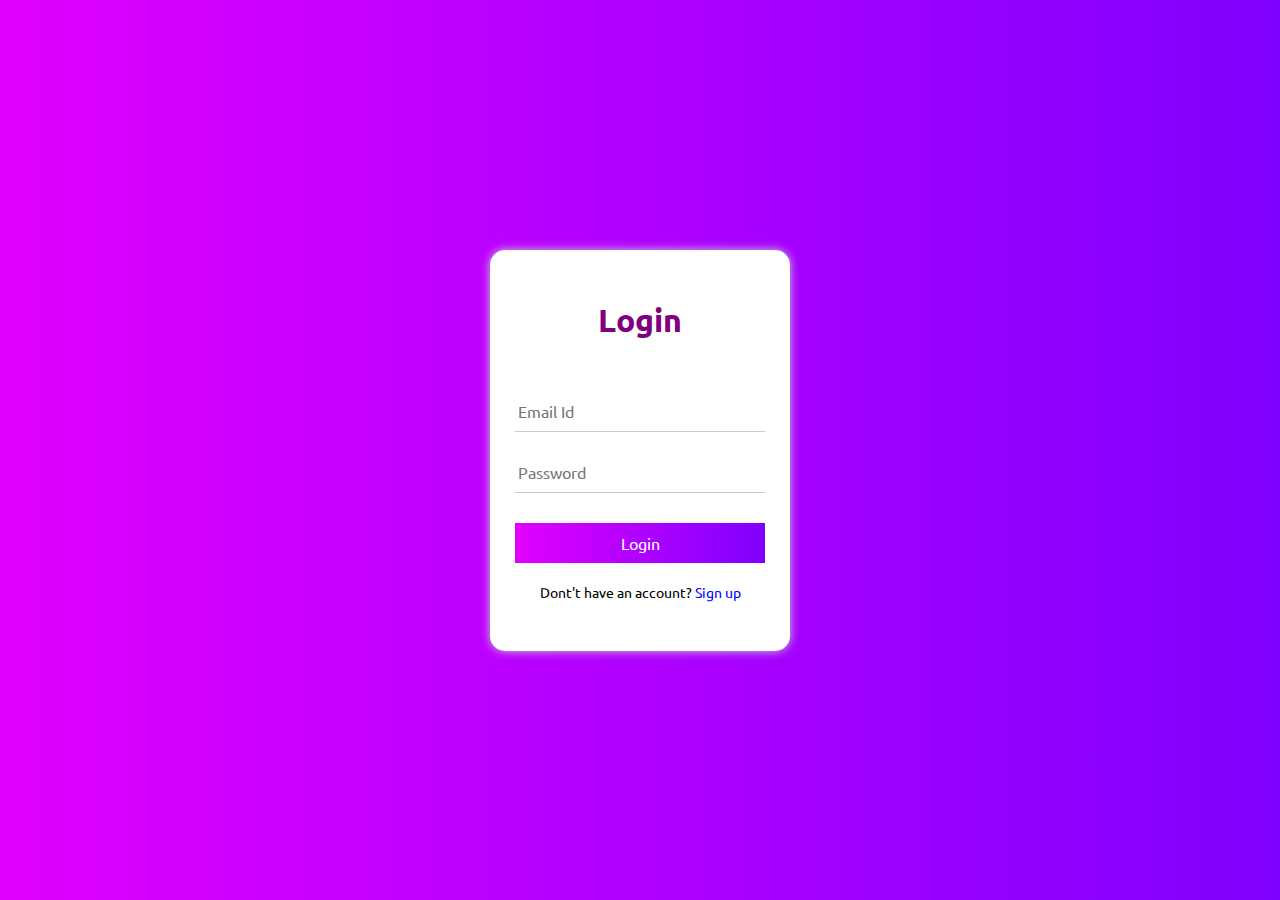
<file: index.html>
<!DOCTYPE html>
<html lang="en">
<head>
    <meta charset="UTF-8">
    <meta name="viewport" content="width=device-width, initial-scale=1.0">
    <title>MS Imteyaz</title>
    <link rel="stylesheet" href="css/style.css">
    <link rel="preconnect" href="https://fonts.googleapis.com">
<link rel="preconnect" href="https://fonts.gstatic.com" crossorigin>
<link href="https://fonts.googleapis.com/css2?family=Ubuntu:ital,wght@0,300;0,400;0,500;0,700;1,300;1,400;1,500;1,700&display=swap" rel="stylesheet">

<link
    rel="stylesheet"
    href="https://cdnjs.cloudflare.com/ajax/libs/animate.css/4.1.1/animate.min.css"
  />
  <link rel="stylesheet" href="https://cdnjs.cloudflare.com/ajax/libs/font-awesome/6.6.0/css/all.min.css" integrity="sha512-Kc323vGBEqzTmouAECnVceyQqyqdsSiqLQISBL29aUW4U/M7pSPA/gEUZQqv1cwx4OnYxTxve5UMg5GT6L4JJg==" crossorigin="anonymous" referrerpolicy="no-referrer" />

</head>
<body>
    <div id="container">
        <div id="page">
            <div id="login" class="animate__animated animate__flipInX">
                <H1 align="center">Login</H1>
                <form id="login_frm" autocomplete="off">
                    <input type="email" required="required" placeholder="Email Id" id="login_email">
                    <small id="login_email_warning"><i class="fa fa-exclamation-triangle" aria-hidden="true"></i>
                        Email id not registered...
                    </small>
                    <input type="password" required="required" placeholder="Password" id="login_password">
                    <small id="login_password_warning"><i class="fa fa-exclamation-triangle" aria-hidden="true"></i>
                        Wrong Password...
                    </small>
                    <button type="submit" id="login_btn">Login</button>
                </form>
                <p>Dont't have an account? <span id="signup_link">Sign up</span></p>
            </div>

            <div id="signup" class="animate__animated animate__flipInY">
                <h1 align="center">Sign up</h1>
                <form id="signup_frm" autocomplete="off">
                    <input type="name" required="required" placeholder="Name" id="username">
                    <input type="email" required="required" placeholder="Email" id="email">
                    <small id="email_notice"><i class="fa fa-exclamation-triangle" aria-hidden="true"></i>Email id already exist.</small>
                    <input type="number" required="required" placeholder="Phone" id="phone">
                    <input type="password" required="required" placeholder="Password" id="password">
                    <button type="submit" id="signup_btn">Sign up</button>
            </form>
            <p>Already have an account? <span id="login_link">Login</span></p>

            </div>
        </div>
    </div>
    <!-- External JacaScript Code -->
    <script src="js/script.js"></script>
    <script src="js/login_signup.js"></script>
    <!-- External JacaScript Code -->

</body>
</html>
</file>
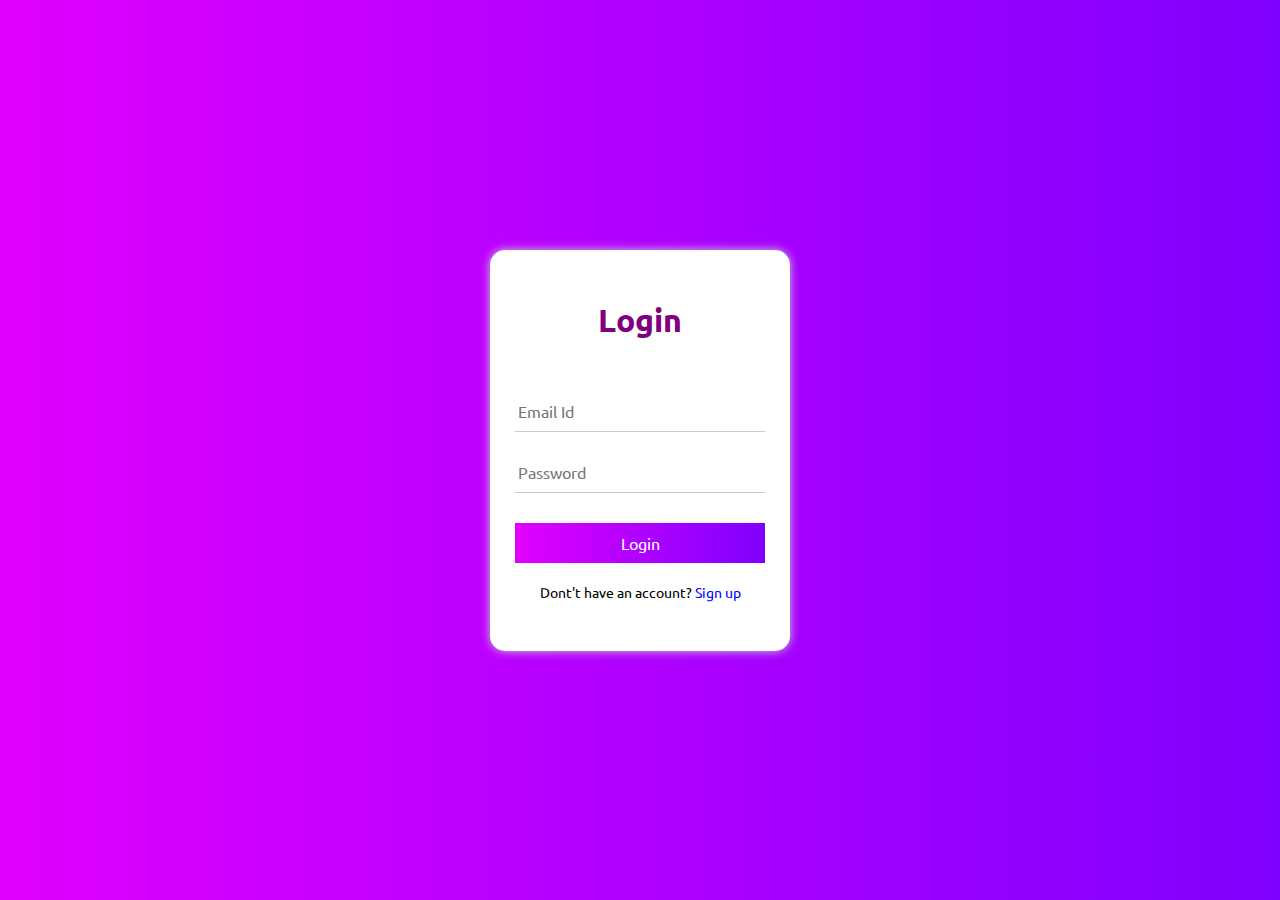
<file: profile/apps/contact/index.html>
<!DOCTYPE html>
<html lang="en">
<head>
    <meta charset="UTF-8">
    <meta name="viewport" content="width=device-width, initial-scale=1.0">
    <title>Contact</title>
    <link rel="stylesheet" href="css/style.css"> 
    <link rel="stylesheet" href="https://cdnjs.cloudflare.com/ajax/libs/font-awesome/6.6.0/css/all.min.css" integrity="sha512-Kc323vGBEqzTmouAECnVceyQqyqdsSiqLQISBL29aUW4U/M7pSPA/gEUZQqv1cwx4OnYxTxve5UMg5GT6L4JJg==" crossorigin="anonymous" referrerpolicy="no-referrer" />
    <link
    rel="stylesheet"
    href="https://cdnjs.cloudflare.com/ajax/libs/animate.css/4.1.1/animate.min.css"
  />


</head>
<body>
    <div id="profile_box">
        <!-- <div id="tri"></div> -->
        <div id="profile_pic"></div>

    </div>
    <i class="fas fa-plus-circle" id="new_contact"></i>

    <div id="main_all_contact_box">
        <div id="contact_header">
            <h1><i class="fas fa-user-circle"></i>All Contacts</h1>
            <input type="search" placeholder="Search Your Contact Here..." id="search">
        </div>
        <div id="all_contact_box">

            <!-- <div id="contact">
                <p><i class="fas fa-user"></i>  Imteyaz Ali</p>
                <div id="tool">
                    <i class="fas fa-edit"></i>
                    <i class="fas fa-trash"></i>
                </div>
                <hr color="purple" width="75%" size="1px">
                <p><i class="fas fa-mobile-alt"></i>  7488414015</p>
            </div> -->

            

        </div>
    </div>


    <div id="contact_bg" class="animate__animated animate__fadeIn">
        <center>
        <div id="add_contact_box" class="animate__animated animate__backInDown">
            <h1 id="c_heading">Add New Contact</h1>
            <form>
                <input type="text" placeholder="Enter Name" id="c_name">
                <input type="number" placeholder="Enter Mobile Number" id="c_num">
                <button type="submit" id="add">Add</button>
                <button type="button" id="close">Close</button>
            </form>
        </div>
    </center>
    </div>


    <script src="js/script.js"></script>
</body>
</html>
</file>
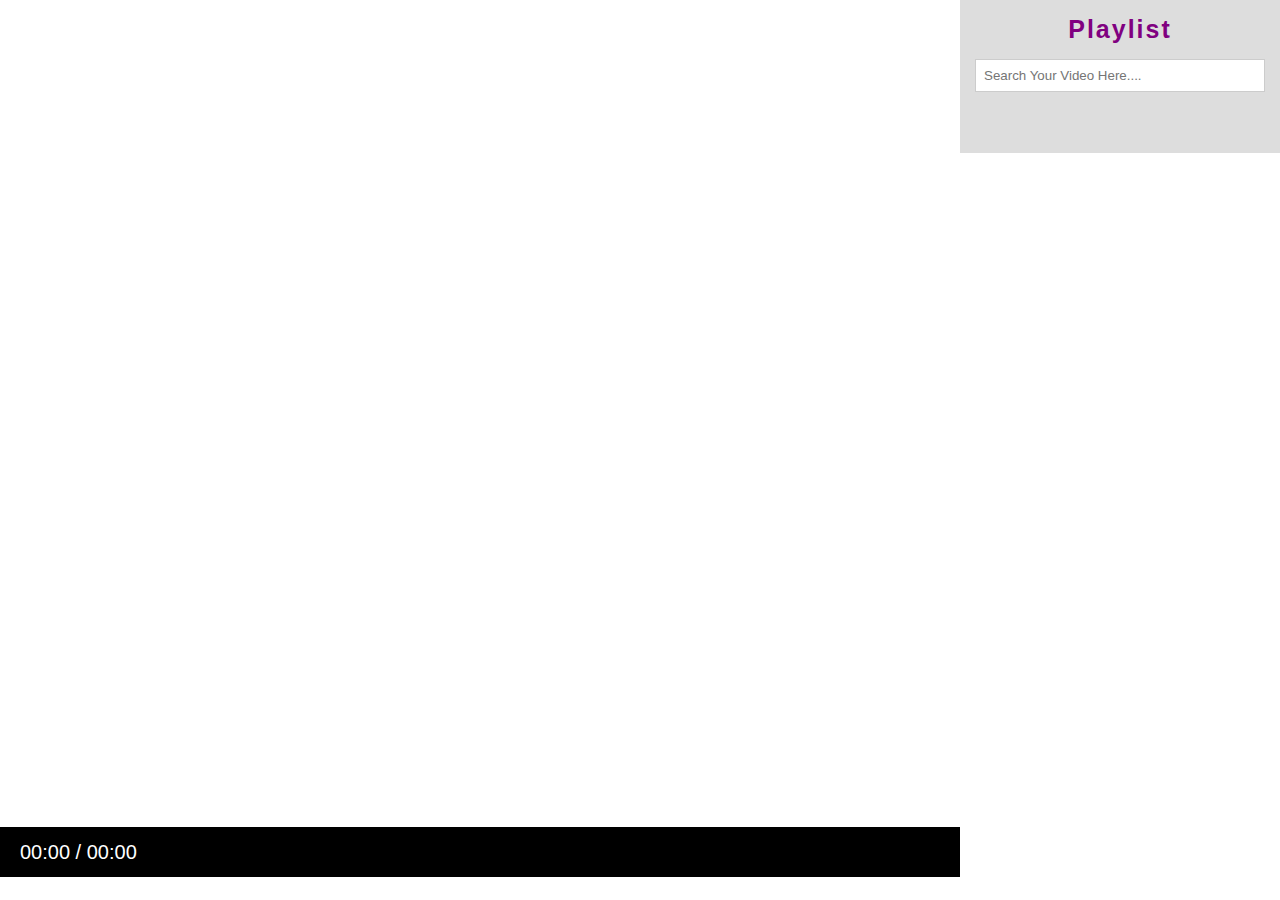
<file: profile/apps/player/index.html>
<!DOCTYPE html>
<html lang="en">
<head>
    <meta charset="UTF-8">
    <meta name="viewport" content="width=device-width, initial-scale=1.0">
    <title>Player</title>
    <link rel="stylesheet" href="css/style.css">
    <!-- <script src="http://stpamitkumar.000webhostapp.com/fa_fa_icon_5_pro/icon.js"></script> -->
    <link rel="stylesheet" href="https://cdnjs.cloudflare.com/ajax/libs/font-awesome/6.6.0/css/all.min.css" integrity="sha512-Kc323vGBEqzTmouAECnVceyQqyqdsSiqLQISBL29aUW4U/M7pSPA/gEUZQqv1cwx4OnYxTxve5UMg5GT6L4JJg==" crossorigin="anonymous" referrerpolicy="no-referrer" />
    <link
    rel="stylesheet"
    href="https://cdnjs.cloudflare.com/ajax/libs/animate.css/4.1.1/animate.min.css"
  />

</head>
<body>
    <div id="left">
        <!-- <video controls="controls" id="video_player"> -->
        <video id="video_player">
            <source id="video_src" src="https://www.passiton.com/lifes_a_dance_silent.mp4"></source>
             <!-- <source id="video_src" src="../PLAYER/song.mp4"></source> -->
        </video>
        <div id="progress_box">
            <div id="progress_bar"></div>
        </div>

        <div id="control">
            <div id="timing">
                <p id="v_timing">00:00 / 00:00</p>
            </div>

            <div id="play_tools">
                <!-- <i class="fad fa-play-circle" id="play_btn"></i> -->
                <i class="fa-solid fa-angles-left" id="left_btn"></i>
                <i class="fa-solid fa-play" id="play_btn"></i>
                <i class="fa-solid fa-angles-right" id="right_btn"></i>
            </div>

            <div id="other_tools">

                <div id="vol_box">
                    <input type="range" min="0" max="1" step="0.01" id="vol_control" style="display: none;">
                    <i class="fas fa-volume-up" id="volume"></i>
                </div>

                <div id="speed_box">
                    <input type="range" min="0" max="2" step="0.25" id="speed_control" style="display: none;">
                    <i class="fas fa-tachometer-alt-fast" id="speed_icon"></i>
                </div>

                <!-- <i class="fas fa-cog" id="setting"></i> -->
                <i class="fas fa-expand" id="full_screen"></i>
            </div>
        </div>
    </div>
    <div id="right">
        <div id="top">
            <h3>Playlist</h3>
            <input type="search" placeholder="Search Your Video Here...." id="search">
            <i class="fas fa-plus-circle" id="open_video_box_btn"></i>

            <div id="add_video_box">
                <h2>Add Video</h2>
                <form>
                    <input type="text" placeholder="Enter Your Video Name" id="video_name">
                    <input type="text" placeholder="Enter Your Video Link" id="video_link">
                    <button type="submit" id="add_video_btn">Add</button>
                </form>

            </div>

        </div>
        <div id="bottom">
            <!-- <div id="main_video_box">
                <p id="playlist_video_name">Video 1</p>
                <button type="button" id="video_play_btn">Play</button><button type="button" id="video_delete_btn">Delete</button>
            </div> -->
        </div>
    </div>

    <script src="js/script.js"></script>
</body>
</html>
</file>
<file: css/style.css>
@charset "UTF-8";

*{
    margin: 0;
    padding: 0;
    box-sizing: border-box;
}
#container{
    width: 100%;
    height: 100vh;
    display: flex;
    justify-content: center;
    align-items: center;
    background: #7F00FF;  /* fallback for old browsers */
    background: -webkit-linear-gradient(to right, #E100FF, #7F00FF);  /* Chrome 10-25, Safari 5.1-6 */
    background: linear-gradient(to right, #E100FF, #7F00FF); /* W3C, IE 10+/ Edge, Firefox 16+, Chrome 26+, Opera 12+, Safari 7+ */


}
#page{
    width: 300px;
    height: auto;
    background-color: white;
    box-shadow: 0px 0px 10px #ccc;
    border-radius: 15px;
    padding: 50px 25px;
}

#signup{
    display: none;
}


#login h1, #signup h1{
    color:purple;
    font-family: "Ubuntu", sans-serif;

}
#login_email, #login_password, #email, #phone, #password{
    border:none;
    border-bottom: 1px solid #ccc;
    padding: 10px;
    padding-left: 3px;
    width: 100%;
    margin-top: 20px;
    font-size:16px; 
    font-family: "Ubuntu", sans-serif;
    outline: none;
    color: #727272;

}

#username{
    border:none;
    border-bottom: 1px solid #ccc;
    padding: 10px;
    padding-left: 3px;
    width: 100%;
    margin-top: 20px;
    font-size:16px; 
    font-family: "Ubuntu", sans-serif;
    outline: none;
    color: #727272;
    

}

#login_frm{
    margin-top: 30px;
}
#signup_frm{
    margin-top: 10px;
}

#login_btn, #signup_btn{
    width: 100%;
    padding: 10px;
    border: none;
    font-size: 16px;
    background: #7F00FF;  /* fallback for old browsers */
    background: -webkit-linear-gradient(to right, #E100FF, #7F00FF);  /* Chrome 10-25, Safari 5.1-6 */
    background: linear-gradient(to right, #E100FF, #7F00FF); /* W3C, IE 10+/ Edge, Firefox 16+, Chrome 26+, Opera 12+, Safari 7+ */
    color: white;
    font-family: "Ubuntu", sans-serif;
    outline: none;
    cursor: pointer;
    margin-top: 30px;
}

#login_btn:hover, #signup_btn:hover{
    font-size: 18px;
    box-shadow: 0px 0px 10px #ccc;
    transition: 0.2s;
}

#login p, #signup p{
    font-family: "Ubuntu", sans-serif;
    font-size: 14px;
    text-align: center;
    margin-top: 20px;
}
#login span, #signup span{
    color: blue;
    cursor: pointer;
}
#login span:hover, #signup span:hover{
    text-decoration: underline;
}



#email_notice, #login_email_warning, #login_password_warning{
    font-family: "Ubuntu", sans-serif;
    color: red;
    margin-top: 3px;
    display: none;
}
</file>
<file: profile/apps/contact/css/style.css>
@charset "UTF-8";

*{
    margin: 0;
    padding: 0;
    box-sizing: border-box;
}

body{
    background: #7F00FF;  /* fallback for old browsers */
    background: -webkit-linear-gradient(to right, #E100FF, #7F00FF);  /* Chrome 10-25, Safari 5.1-6 */
    background: linear-gradient(to right, #E100FF, #7F00FF);
    /* overflow: hidden; */
}

#body::-webkit-scrollbar{
    width: 5px;
}
#body::-webkit-scrollbar-track{
    background-color: inherit;
}
#body::-webkit-scrollbar-thumb{
    background-color: purple;
}


#profile_box{
    width: 150px;
    height: 150px;
    background-image: url(../IMAGES/profile_bg.png);
    display: flex;
    justify-content: center;
    align-items: center;
    position: fixed;
    top: 0;
    left: 0;
    
}
/* #tri{
    width: 130px;
    height: 130px;
    background-color: purple;
    border-end-end-radius: 100%;
    border: 5px solid white;
    display: flex;
    justify-content: center;
    align-items: center;
    top: 0;
    left: 0;
    position: absolute;
} */
#profile_pic{
    width: 100px;
    height: 100px;
    border: 4px solid white;
    box-shadow: 0px 0px 10px #ccc;
    border-radius: 50%;
    background-color: purple;
}
#new_contact{
    font-size: 50px;
    position: fixed;
    bottom: 50px;
    right: 50px;
    color: white;
    cursor: pointer;

}
#new_contact:hover{
    color: rgba(95, 2, 95, 0.85);
    font-size: 55px;
    box-shadow: 0px, 0px,10px, #ccc;

}


#contact_bg{
    width: 100%;
    height: 100vh;
    background-color: rgba(0, 0, 0, 0.6);
    position: absolute;
    top: 0;
    /* display: flex;
    justify-content: center;
    align-items: center; */
    display: none;

}

#add_contact_box{
    width: 35%;
    height: auto;
    background-color: white;
    box-shadow: 0px 0px 15px #ccc;
    border-radius: 15px;
    padding: 30px;
    margin-top: 150px;
}
#add_contact_box h1{
    text-align: center;
    color: purple;
    font-family: "Ubuntu", sans-serif;
    margin-bottom: 10px;
    
}
#c_name, #c_num{
    width: 100%;
    padding: 10px;
    font-size: 20px;
    border: none;
    border: 1px solid purple;
    border-left: 5px solid purple;
    margin-top: 10px;
    margin-bottom: 10px;
    outline: none;
    text-transform: capitalize;
}
#add, #close{
    width: 100px;
    padding: 10px;
    background-color: purple;
    border: none;
    font-family: "Ubuntu", sans-serif;
    color: white;
    font-size: 20px;
    outline: none;
    margin-top: 10px;
    border-radius: 5px;

    justify-content: space-between;
    
}

#add:hover, #close:hover{
    background-color: #ccc;
    color: purple;
    font-weight: bold;
    font-size: 22px;
    transition: 0.3s;
}


#main_all_contact_box{
    width: 35%;
    height: 100vh;
    border: 1px solid inherit;
    margin: 0 auto;

    
}
#contact_header{
    width: 100%;
    height: 20%;
    /* border: 1px solid red; */
    /* border: 1px solid inherit; */
    /* MOBILE KO LANDSCAPE ME KARNE KE LIYE HAM
    IS hidght ko 20% nahi balki 150% rakhenge aur #all_contact_box me jaiye aur waha pe height 80% nahi balki 70% rakhe aur media query me jaha jaha margin top 20%, 30%, 3jagah par hai wo sabhi ko remove kar de............ */
}
#contact_header h1{
    text-align: center;
    font-size: 45px;
    font-family: "Ubuntu", sans-serif;
    padding-top: 20px;
    color: black;

}
#search{
    width: 100%;
    padding: 10px;
    padding-left: 3px;
    font-size: 20px;
    font-family: "Ubuntu", sans-serif;
    border: none;
    border-bottom: 1px solid white;
    background-color: inherit; 
    outline: none;
    
}
#search::placeholder {
    color: white;
    
}
#all_contact_box{
    width: 100%;
    height: 80%;
    /* border: 5px solid green; */
    overflow-y: scroll;
    padding: 10px;

}
#all_contact_box::-webkit-scrollbar{
    width: 5px;
}
#all_contact_box::-webkit-scrollbar-track{
    background-color: inherit;
}
#all_contact_box::-webkit-scrollbar-thumb{
    background-color: purple;
}

#contact{
    width: 100%;
    height: auto;
    background-color: white;
    border-radius: 15px;
    padding: 15px;
    box-shadow: 0px 0px 10px #ccc;
    margin: 10px 0;
}
#contact p{
    font-size: 20px;
    font-family: "Ubuntu", sans-serif;
    margin: 5px 0;

}
#tool{
    /* border: 1px solid red; */
    width: 25%;
    float: right;
    margin-top: -20px;

}
#tool i{
    font-size: 20px;
    margin: 10px;
}

#tool i:hover{
    font-size: 20px;
    margin: 10px;
    color: purple;
}

/*Responsice Coding from here*/
@media(max-width: 1024px)
{
    #tool{
        margin-top: -40px;
        width: 50px;
    }
}
@media(max-width: 769px)
{
    #main_all_contact_box{
        width: 50%;
    }
    #all_contact_box{
        margin-top: 20px;

    }
    #add_contact_box{
        width: 50%;
    }
}
@media(max-width: 568px)
{
    #main_all_contact_box{
        width: 100%;
        padding: 20px;
    }
    #profile_box{
        display: none;
    }
    #all_contact_box{
        margin-top: 30px;
    }
    #new_contact{
        bottom: 20px;
        right: 20px;
        color: purple;
    }
    #add_contact_box{
        width: 90%;
    }
    #profile_pic{
        top: 5px;
        left: 5px;
    }
}
@media(max-width: 321px)
{
    #all_contact_box{
        margin-top: 80px;
    }
}
</file>
<file: profile/apps/player/css/style.css>
@charset "UTF-8";

*{
    margin: 0;
    padding: 0;
    box-sizing: border-box;
}
#left{
    width: 75%;
    height: 100vh;
    /* height: 940px; */
    float: left;
}
#right{
    width: 25%;
    height: 100vh;
    float: right;
}
#video_player{
    /* width: 100%;
    height: auto; */
    width: 100%;
    height: 90vh;
}
#progress_box{
    width: 100%;
    height: 10px;
    background-color: white;
    margin-bottom: 3px;
}
#progress_bar{
    width: 0%;
    border-radius: 25px;
    height: 10px;
    background: #7F00FF;  /* fallback for old browsers */
    background: -webkit-linear-gradient(to right, #E100FF, #7F00FF);  /* Chrome 10-25, Safari 5.1-6 */
    background: linear-gradient(to right, #E100FF, #7F00FF); /* W3C, IE 10+/ Edge, Firefox 16+, Chrome 26+, Opera 12+, Safari 7+ */
}
#control{
    width: 100%;
    height: 50px;
    background-color: black;
    display: flex;
    justify-content: space-between;
    align-items: center;
}
#play_btn{
    font-size: 50px;
    color: white;
    cursor: pointer;
    margin-left: 20px;
    margin-right: 20px;
}

/* #play_btn:hover{
    color: purple;
} */

#left_btn, #right_btn{
    font-size: 30px;
    color: white;
    cursor: pointer;
}
#play_tools{
    display: flex;
    justify-content: center;
    align-items: center;
}
#v_timing{
    font-size: 20px;
    font-family: "Ubuntu", sans-serif;
    color: white;
    margin-left: 20px;

}
#volume, #full_screen, #speed_icon{
    color: white;
    font-size: 26px;
    margin-right: 20px;
    cursor: pointer;


}
#timing, #play_tools, #other_tools{
    width: 33.33%;
    /* border: 1px solid red; */
}
#other_tools{
    display: flex;
    justify-content: flex-end;
}

#top{
    width: 100%;
    height: 17%;
    background-color: #ddd;
    padding: 15px;
    position: relative;
}
#top h3{
    font-family: "Ubuntu", sans-serif;
    text-align: center;
    font-size: 25px;
    color: purple;
    letter-spacing: 2px;
}
#search{
    width: 100%;
    padding: 8px;
    border: 1px solid #ccc;
    font-family: "Ubuntu", sans-serif;
    outline: none;
    margin-top: 15px;
    
}
#open_video_box_btn{
    font-size: 25px;
    /* absulute means unlock */
    position: absolute; 
    top: 15px;
    right: 15px;
    cursor: pointer;
    color: purple;
}
#add_video_box{
    width: 80%;
    height: auto;
    border-radius: 15px 0px 15px 15px;
    background: #7F00FF;  /* fallback for old browsers */
    background: -webkit-linear-gradient(to right, #E100FF, #7F00FF);  /* Chrome 10-25, Safari 5.1-6 */
    background: linear-gradient(to right, #E100FF, #7F00FF); /* W3C, IE 10+/ Edge, Firefox 16+, Chrome 26+, Opera 12+, Safari 7+ */
    position: absolute;
    top: 15px;
    right: 40px;
    padding: 20px;
    display: none;
}
#add_video_box h2{
    font-family: "Ubuntu", sans-serif;
    color: white;
    margin-bottom: 15px;
    text-align: center;

}
#video_name, #video_link{
    width: 100%;
    padding: 8px;
    font-family: "Ubuntu", sans-serif;
    border: 1px solid #ccc;
    margin-bottom: 15px;
    outline: none;
    border-left: 3px solid purple;
}
#add_video_btn{
    width: 70px;
    background-color: white;
    border: none;
    outline: none;
    padding: 8px;
    font-family: "Ubuntu", sans-serif;
    /* margin: auto 40%; */


}

#add_video_btn:hover{
    background-color: white;
    color: purple;
    font-weight: bold;
    border-radius: 5px;
    box-shadow: 0px 0px 15px black;
}

#bottom{
    width: 100%;
    padding: 20px;
    height: 80%;
    overflow: auto;
}
#main_video_box{
    width: 100%;
    background-color: white;
    height: auto;
    box-shadow: 0px 0px 6px #ccc;
    margin-bottom: 15px;
}
#playlist_video_name{
    padding: 10px;
    width: 100%;
    font-family: "Ubuntu", sans-serif;
    font-size: 18px;

}
#video_play_btn{
    width: 50%;
    border: none;
    font-family: "Ubuntu", sans-serif;
    padding: 9px;
    cursor: pointer;
    color: white;
    background: #c21500;  /* fallback for old browsers */
    background: -webkit-linear-gradient(to right, #ffc500, #c21500);  /* Chrome 10-25, Safari 5.1-6 */
    background: linear-gradient(to right, #ffc500, #c21500); /* W3C, IE 10+/ Edge, Firefox 16+, Chrome 26+, Opera 12+, Safari 7+ */

    outline: none;
    font-weight: bold;
    font-size: 16px;

}

#video_play_btn:hover{
    background: #7F00FF;  /* fallback for old browsers */
    background: -webkit-linear-gradient(to right, #E100FF, #7F00FF);  /* Chrome 10-25, Safari 5.1-6 */
    background: linear-gradient(to right, #E100FF, #7F00FF); /* W3C, IE 10+/ Edge, Firefox 16+, Chrome 26+, Opera 12+, Safari 7+ */
}

#video_delete_btn:hover{
    background: #7F00FF;  /* fallback for old browsers */
    background: -webkit-linear-gradient(to right, #E100FF, #7F00FF);  /* Chrome 10-25, Safari 5.1-6 */
    background: linear-gradient(to right, #E100FF, #7F00FF); /* W3C, IE 10+/ Edge, Firefox 16+, Chrome 26+, Opera 12+, Safari 7+ */
}


#video_delete_btn{
    width: 50%;
    border: none;
    font-family: "Ubuntu", sans-serif;
    padding: 9px;
    cursor: pointer;
    color: white;
    background: #800080;  /* fallback for old browsers */
    background: -webkit-linear-gradient(to right, #ffc0cb, #800080);  /* Chrome 10-25, Safari 5.1-6 */
    background: linear-gradient(to right, #ffc0cb, #800080); /* W3C, IE 10+/ Edge, Firefox 16+, Chrome 26+, Opera 12+, Safari 7+ */

    outline: none;
    font-weight: bold;
    font-size: 16px;

}

/* #video_delete_btn:hover{
    background-color: red;
} */


#vol_control, #speed_control{
    appearance: none;
    transform: rotate(270deg);
    outline: none;
    width: 100px;
    height: 20px;
    /* background-color: #f22b1d; */
    background: #7F00FF;  /* fallback for old browsers */
    background: -webkit-linear-gradient(to right, #E100FF, #7F00FF);  /* Chrome 10-25, Safari 5.1-6 */
    background: linear-gradient(to right, #E100FF, #7F00FF);
    position: absolute;
    top: -70px;
    left: -35px;

}
#vol_control::-webkit-slider-thumb{
    appearance: none;
    width: 10px;
    height: 20px;
    background-color: #ccc;
}

#speed_control::-webkit-slider-thumb{
    appearance: none;
    width: 10px;
    height: 20px;
    background-color: #ccc;
}

#vol_box, #speed_box{
    width: fit-content;
    position: relative;
}

/* Responsice coding start */
@media(max-width:768px)
{
    #left{
        width: 100%;
        height: auto;
    }
    #right{
        width: 100%;
    }
    #volume, #full_screen, #speed_icon{
        font-size: 20px;
        margin-right: 14px;
    }
    #left_btn, #right_btn{
        font-size: 20px;  
    }
    #play_btn{
        font-size: 30px;
        margin-left: 10px;
        margin-right: 10px;
    }
    #v_timing{
        font-size: 15px;
    }
    #control{
        height: 45px;
        background-color: purple;
    }
    #progress_box, #progress_bar{
        height: 4px;
    }


}

@media(max-width: 321px)
{
    #v_timing{
        font-size: 13px;
    }
    #play_btn{
        font-size: 25px;
        margin-left: 7px;
        margin-right: 7px;
    }
    #left_btn, #right_btn{
        font-size: 17px;  
    }
    #volume, #full_screen, #speed_icon{
        font-size: 17px;
        margin-right: 12px;
    }
}
</file>
